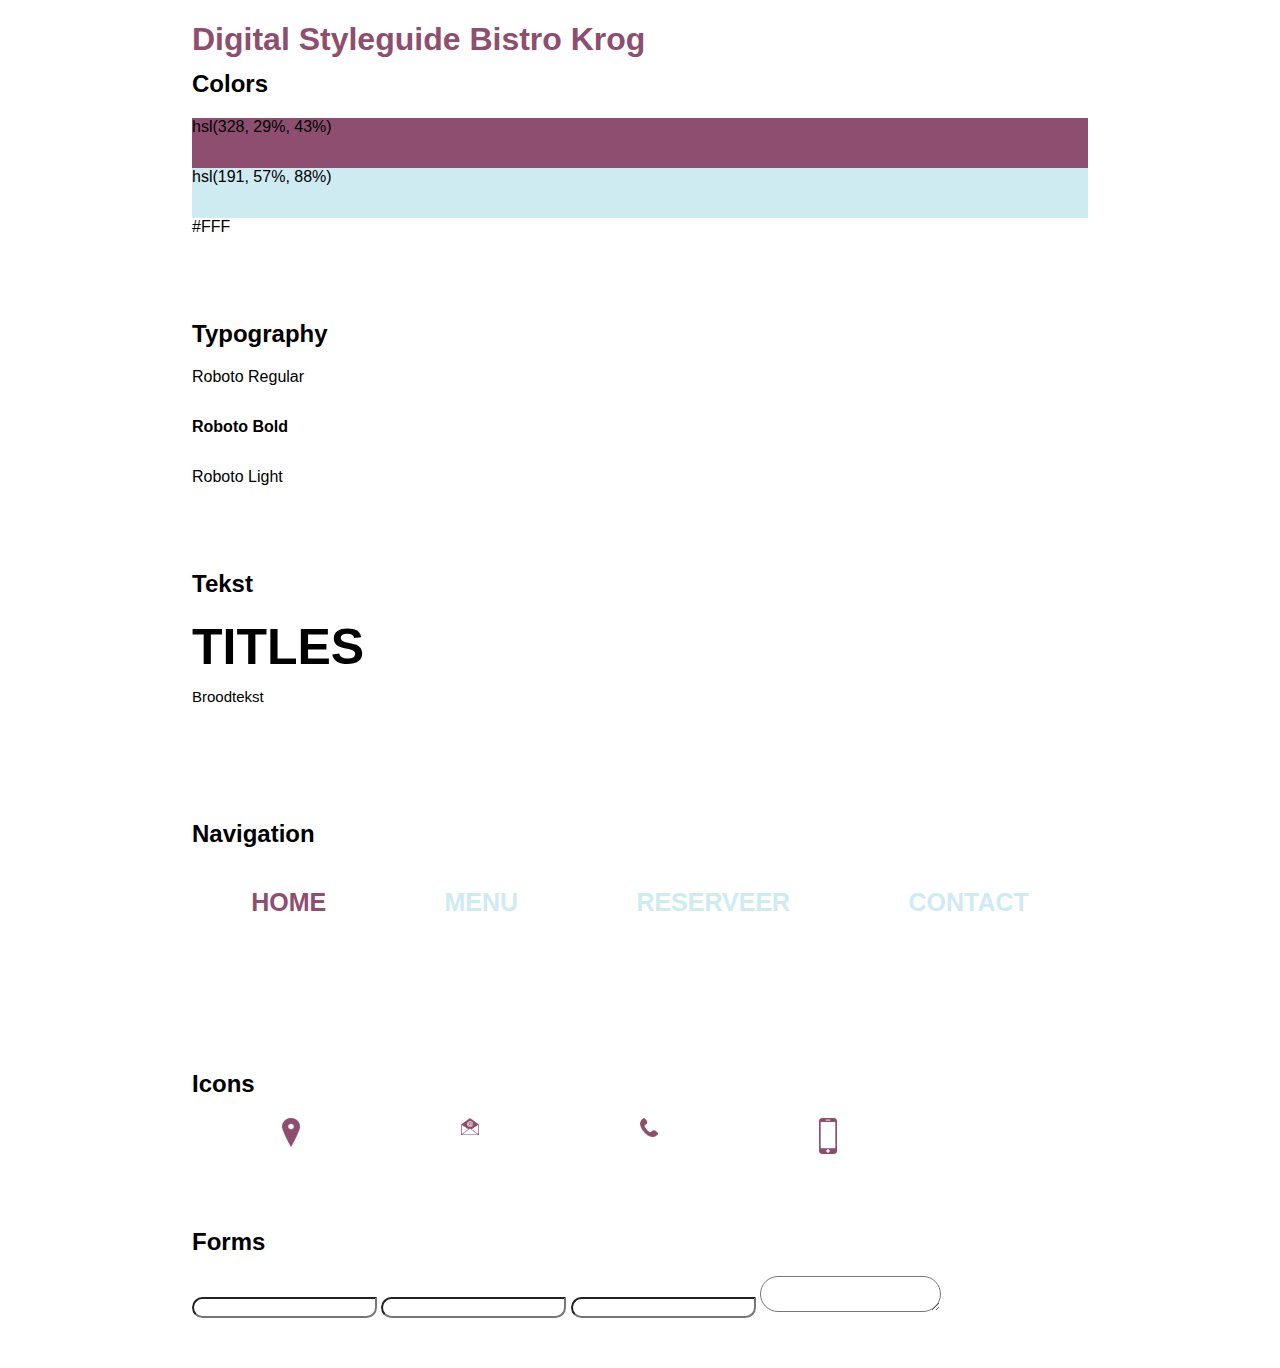
<file: styleguide.html>
<!DOCTYPE html>
<html lang="nl">

<head>
	<meta charset="UTF-8">
	<meta name="viewport" content="width=device-width, initial-scale=1.0">
	<title>Styleguide | Eindopdracht UX</title>
	<link rel="stylesheet" href="https://use.fontawesome.com/releases/v5.7.2/css/all.css" integrity="sha384-fnmOCqbTlWIlj8LyTjo7mOUStjsKC4pOpQbqyi7RrhN7udi9RwhKkMHpvLbHG9Sr" crossorigin="anonymous">
    <link rel="stylesheet" href="assets/css/style.css"> </head>

    
    <body>
        <div class="container">
                <div class="row">
                        <div class="col">
                            <h1>Digital Styleguide Bistro Krog</h1>
                        </div>
                    </div>
            <div class="row colors">
                    <div class="col-3 col-sm-4 col-md-12">
                        
                        <h2>Colors</h2>
                        <div class="purple">hsl(328, 29%, 43%)</div>
                        <div class="blue"> hsl(191, 57%, 88%)</div>
                        <div class="white"> #FFF</div>
                    </div>
            </div>
            <div class="row typography">
                    <div class="col-3 col-sm-4 col-md-12">
                        
                        <h2>Typography</h2>
                        <div class="roboto_reg">Roboto Regular</div>
                        <div class="roboto_bold">Roboto Bold</div>
                        <div class="roboto_light">Roboto Light</div>
                    </div>
            </div>

            <div class="row typography">
                    <div class="col-3 col-sm-4 col-md-12">
                        
                        <h2>Tekst</h2>
                        <div class="title">Titles</div>
                        <div class="basetekst">Broodtekst</div>
                    </div>
            </div>

            <div class="row typography">
                    <div class="col-3 col-sm-4 col-md-12">
                        <h2>Navigation</h2>
                        <nav>
                            <ul>
                                <li> <a class="active" href="index.html">Home</a> </li>
                                <li> <a href="#">Menu</a> </li>
                                <li> <a href="#">Reserveer</a> </li>
                                <li> <a href="#">Contact</a> </li>
                            </ul>
                        </nav>
                    </div>
            </div>
            
            <div class="row icons">
                    <div class="col-3 col-sm-4 col-md-12">
                        <h2>Icons</h2>
                        <div class="icons">
                         
                            <div><img src="assets/images/icon1.png" alt=""></div>
                            <div><img src="assets/images/icon2.png" alt=""></div>
                            <div><img src="assets/images/icon3.png" alt=""></div>
                            <div><img src="assets/images/icon4.png" alt=""></div>

                        </div>
                    </div>
            </div>

            <div class="row forms">
                    <div class="col-3 col-sm-4 col-md-12">
                        <h2>Forms</h2>
                        <form action="#">
                            <input type="text" name="Naam"></input>
                            <input type="text" name="Voornaam"></input>
                            <input type="text" name="Email"></input>
                            <textarea type="text" name="Bericht"></textarea>
                        </form>
                    </div>
            </div>

          
        </div>
    </body>
    
    </html>
</file>
<file: assets/css/style.css>
@import url('components/grid.css');
@import url('variables.css');
html {
    height: 100%;
  }
body {
    background-color: var(--color-white);
    font-family: var(--f-body);
    height: inherit;
    margin: 0;
    width: 70%;
    margin-left: auto;
    margin-right: auto;
}
h1 {
    color: var(--color-purple);
    
  }
img {
    width: 100%
  }
.colors{
    width: 100%;
    padding-bottom: 200px;
}
div{
    height: 50px;
}
.purple{
    background-color: var(--color-purple);
}
.blue{
    background-color: var(--color-blue);
}
.white{
    background-color: var(--color-white);
    border: 1px solid b
}
.typography{
    width: 100%;
    padding-bottom: 200px;
}
.roboto_reg{
    font-family: var(--f-body);
    font-weight: normal;
}
.roboto_bold{
    font-family: var(--f-body);
    font-weight: bolder;
}
.roboto_light{
    font-family: var(--f-body);
    font-weight: lighter;
}
.title{
    font-family: var(--f-body);
    text-transform: uppercase;
    font-weight: bolder;
    font-size: 50px;
}
.basetekst{
    font-family: var(--f-body);
    font-weight: normal;
    font-size: 15px;
    padding-top: 20px;
}

nav {
	background-color: var(--color-white);
	color: var(--color-blue);
	width: 100%;
	height: 70px;
	display: flex;
	justify-content: center;
	align-items: center;
}
nav ul {
	list-style-type: none;
	margin: 0;
	padding: 0;
	display: flex;
	justify-content: space-around;
	align-items: center;
	width: 100%;

}
nav a {
	text-decoration: none;
	color: var(--color-blue);
	font-size: 25px;
	text-transform: uppercase;
	font-weight: bolder;
}
nav a:hover{
	color: var(--color-purple);
}
nav a:active{
	color: var(--color-purple);
}
.active{
	color: var(--color-purple);
}
.icons{
  display: flex;
  justify-content: center;
  height: auto;
}
.icons div{
  width: 80%;
  height: auto;
  margin-left: auto;
  margin-right: auto;
}
.icons img{
  width: 10%;
}
.forms{
  padding-top: 50px;
  padding-bottom: 50px;
}
form{
  padding-bottom: 50px;
  border-radius: 20px;

}
form input {
  border-radius: 20px 0px 20px 20px;
}

form textarea{
  border-radius: 20px;

}


.block {
  --height-01: 4.375rem;
  --height-02: calc(var(--height-01) * 1.5);
  --height-03: calc(var(--height-01) * 1.7);
  --height-04: calc(var(--height-01) * 2.5);
  --height-05: calc(var(--height-01) * 3 + var(--l-gutter));
  align-items: center;
  color: white;
  display: flex;
  height: 100%;
  justify-content: center;
  min-height: var(--height-01);
}

.block::after {
  content: counter(block-number);
  counter-increment: block-number;
  display: block;
  font-size: 1.25rem;
}

.block.-height-2 {
  min-height: var(--height-02);
}

.block.-height-3 {
  min-height: var(--height-03);
}

.block.-height-5 {
  min-height: var(--height-05);
}

.block.-swatch-a {
  background-color: var(--c-tertiary);
}

.block.-swatch-b {
  background-color: var(--c-quaternary);
}
</file>
